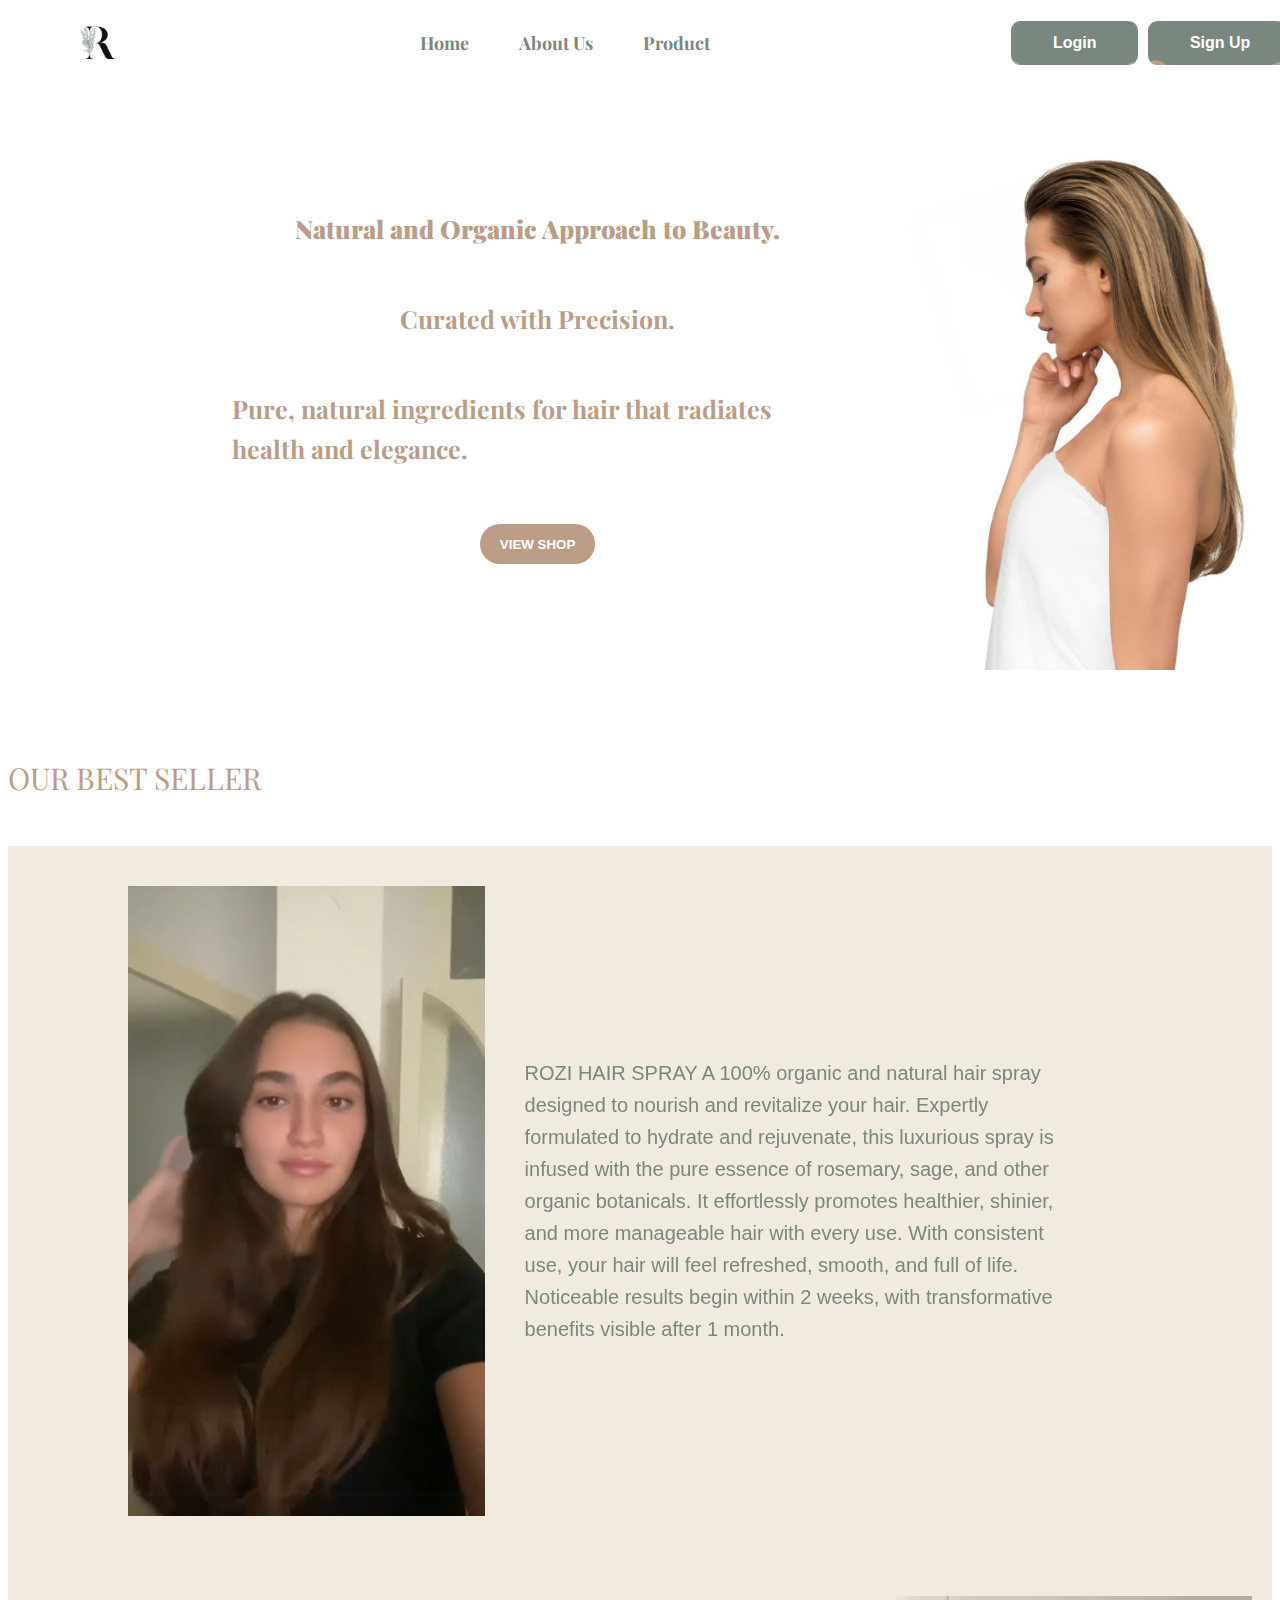
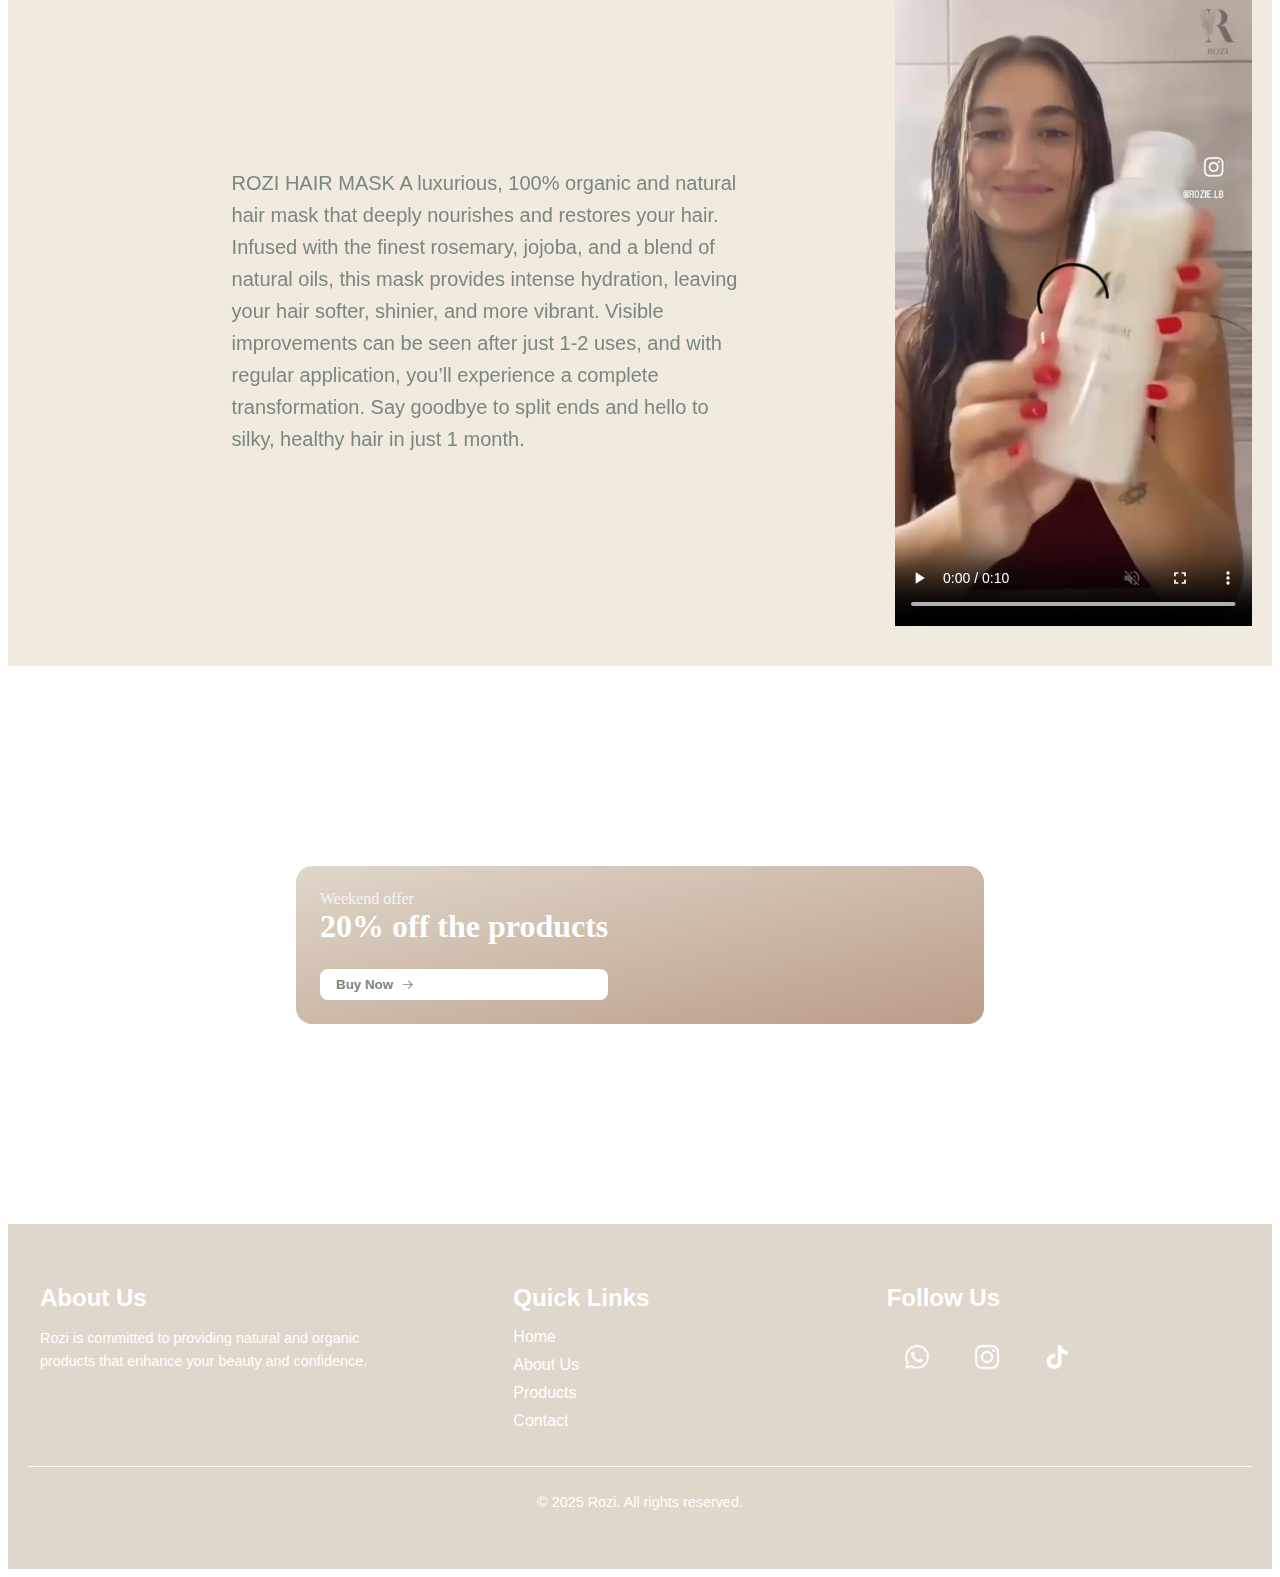
<file: index.html>
<!DOCTYPE html>
<html lang="en">
  <head>
    <meta charset="UTF-8" />
    <meta name="viewport" content="width=device-width, initial-scale=1.0" />
    <title>Rozi</title>
    <link rel="stylesheet" href="styles.css" />
    <link
      href="https://fonts.googleapis.com/css2?family=Playfair+Display:wght@400;700&display=swap"
      rel="stylesheet"
    />
  </head>
  <body class="home">
    <nav>
      <a href="#" class="nav-brand">
        <img src="./img/IMG_8950.jpg" alt="Rozi Brand" class="brand-image" />
      </a>

      <div class="nav-middle">
        <a href="./index.html">Home</a>
        <a href="./about.html">About Us</a>
        <a href="#">Product</a>
      </div>

      <div class="nav-buttons">
        <button>
          <span class="circle1"></span>
          <span class="circle2"></span>
          <span class="circle3"></span>
          <span class="circle4"></span>
          <span class="circle5"></span>
          <span class="text"> <a href="./login.html">Login</a> </span>
        </button>
        <button>
          <span class="circle1"></span>
          <span class="circle2"></span>
          <span class="circle3"></span>
          <span class="circle4"></span>
          <span class="circle5"></span>
          <span class="text"> <a href="#">Sign Up</a></span>
        </button>
      </div>
    </nav>

    <div class="text-image-container">
      <div class="text-container">
        <p>
          <b> Natural and Organic Approach to Beauty. </b>
        </p>

        <p>Curated with Precision.</p>
        <p>
          Pure, natural ingredients for hair that radiates health and elegance.
        </p>
        <button class="b">VIEW SHOP</button>
      </div>

      <div class="image-container">
        <img
          src="./img/IMG-20241230-WA0170.jpg"
          alt="Rozi Product Image"
          class="product-image"
        />
      </div>
    </div>
    <div class="title">OUR BEST SELLER</div>
    <!-- video 1 -->
    <div class="text-video1-container">
      <div class="video1-container">
        <video src="./video/video1.mp4" autoplay muted loop controls></video>
      </div>
      <div class="text1">
        ROZI HAIR SPRAY A 100% organic and natural hair spray designed to
        nourish and revitalize your hair. Expertly formulated to hydrate and
        rejuvenate, this luxurious spray is infused with the pure essence of
        rosemary, sage, and other organic botanicals. It effortlessly promotes
        healthier, shinier, and more manageable hair with every use. With
        consistent use, your hair will feel refreshed, smooth, and full of life.
        Noticeable results begin within 2 weeks, with transformative benefits
        visible after 1 month.
      </div>
    </div>
    <div class="text-video2-container">
      <!-- video 2 -->
      <div class="text2">
        ROZI HAIR MASK A luxurious, 100% organic and natural hair mask that
        deeply nourishes and restores your hair. Infused with the finest
        rosemary, jojoba, and a blend of natural oils, this mask provides
        intense hydration, leaving your hair softer, shinier, and more vibrant.
        Visible improvements can be seen after just 1-2 uses, and with regular
        application, you’ll experience a complete transformation. Say goodbye to
        split ends and hello to silky, healthy hair in just 1 month.
      </div>
      <div class="video2-container">
        <video src="./video/video2.mp4" autoplay muted loop controls></video>
      </div>
    </div>

    <section>
      <div class="sale-container">
        <div class="sale-content">
          <div>
            <span class="sale-subtitle">Weekend offer</span>
            <br />
            <span class="sale-title">20% off the products</span>
          </div>
          <button class="sale-button">
            Buy Now
            <svg
              viewBox="0 0 256 256"
              height="1em"
              width="1em"
              class="button-icon"
              aria-hidden="true"
              xmlns="http://www.w3.org/2000/svg"
            >
              <path
                d="m221.66 133.66l-72 72a8 8 0 0 1-11.32-11.32L196.69 136H40a8 8 0 0 1 0-16h156.69l-58.35-58.34a8 8 0 0 1 11.32-11.32l72 72a8 8 0 0 1 0 11.32Z"
                fill="currentColor"
              ></path>
            </svg>
          </button>
        </div>
      </div>
    </section>
    <footer class="foot">
      <div class="foot-container">
        <div class="foot-about">
          <h2>About Us</h2>
          <p>
            Rozi is committed to providing natural and organic products that
            enhance your beauty and confidence.
          </p>
        </div>

        <div class="foot-links">
          <h2>Quick Links</h2>
          <ul>
            <li><a href="./index.html">Home</a></li>
            <li><a href="./about.html">About Us</a></li>
            <li><a href="#">Products</a></li>
            <li><a href="#">Contact</a></li>
          </ul>
        </div>

        <div class="foot-social">
          <h2>Follow Us</h2>
          <div class="social-icons">
            <a href="https://wa.me/message/LHVN4BTFRIOKA1"
              ><img src="./img/whatsapp.jpg" alt="Whatsapp"
            /></a>
            <a href="https://www.instagram.com/rozie.lb?igsh=OGpodmRhM3U3MzZt"
              ><img src="./img/insta.jpg" alt="Instagram"
            /></a>
            <a href="https://www.tiktok.com/@rozie.lb?_t=ZS-8sjls6GoBTc&_r=1"
              ><img src="./img/tiktok.jpg" alt="TikTok"
            /></a>
          </div>
        </div>
      </div>
      <div class="foot-bottom">
        <p>© 2025 Rozi. All rights reserved.</p>
      </div>
    </footer>
  </body>
</html>
</file>
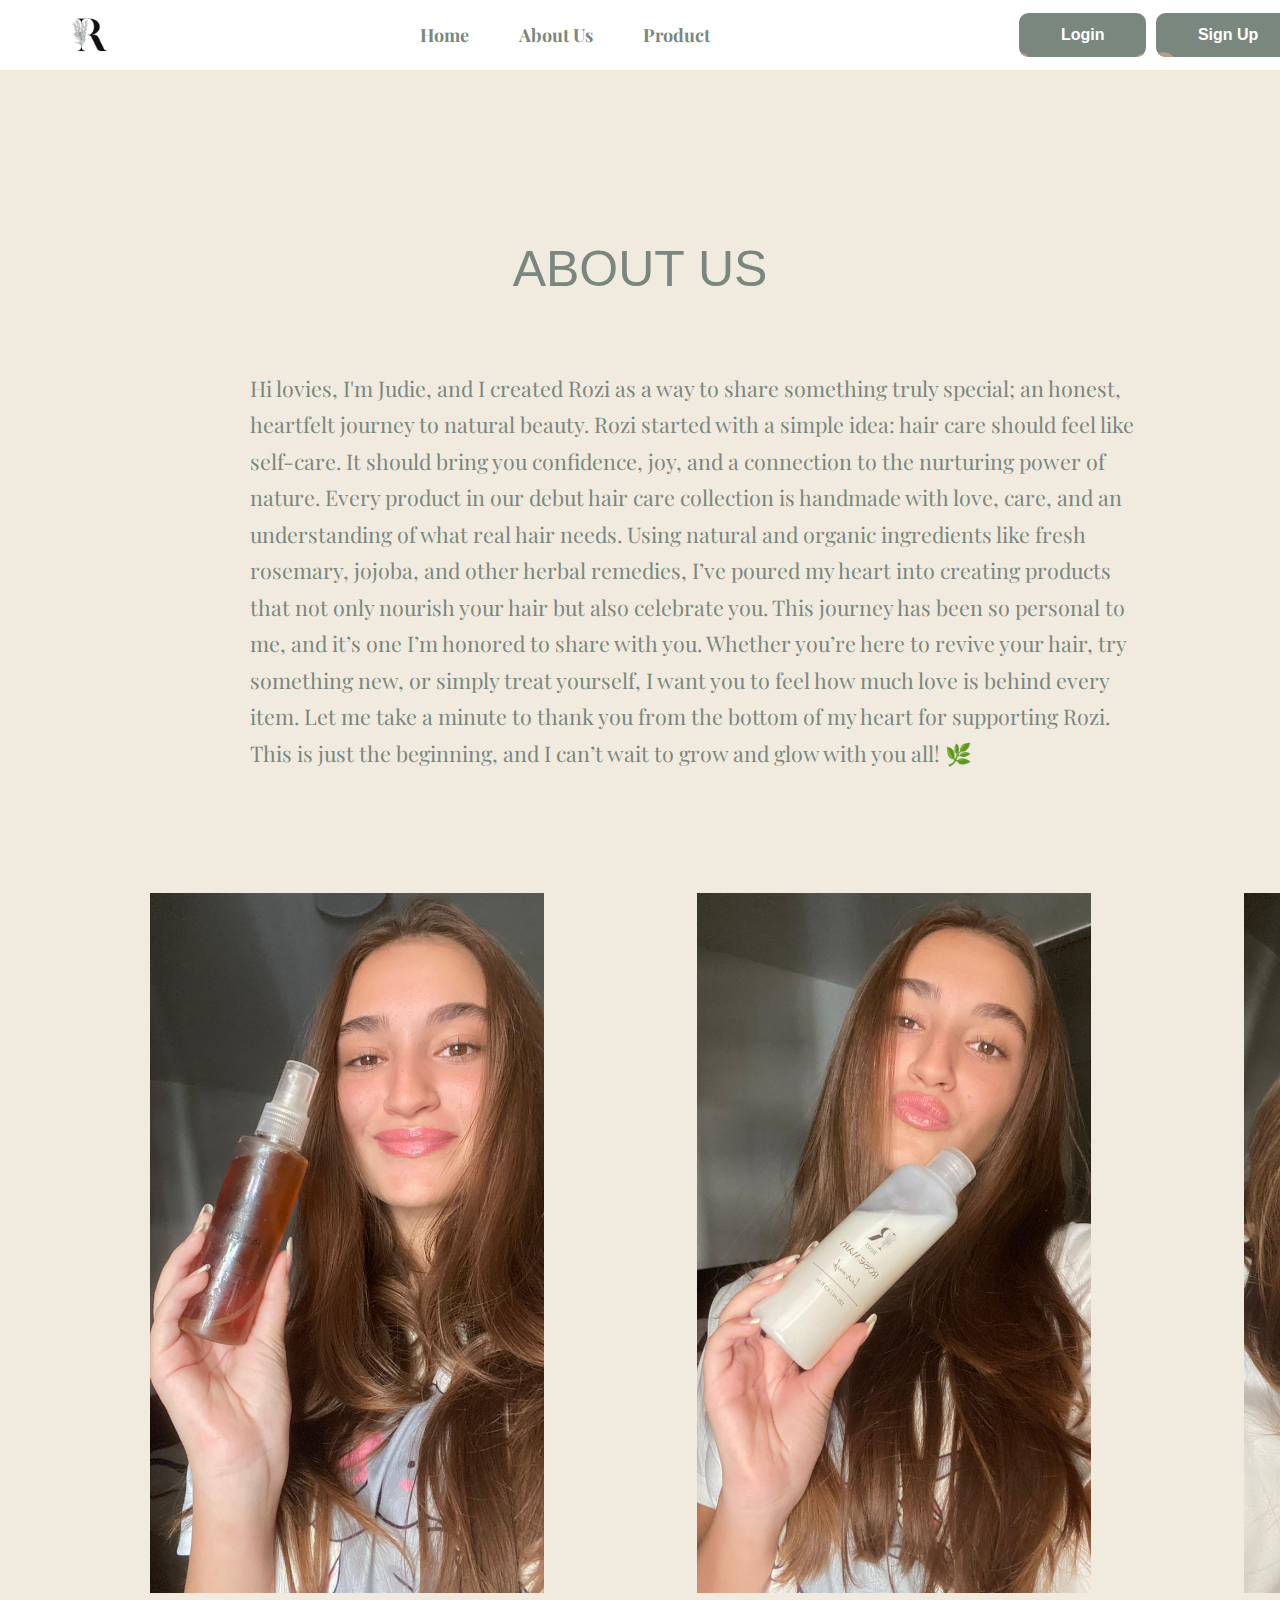
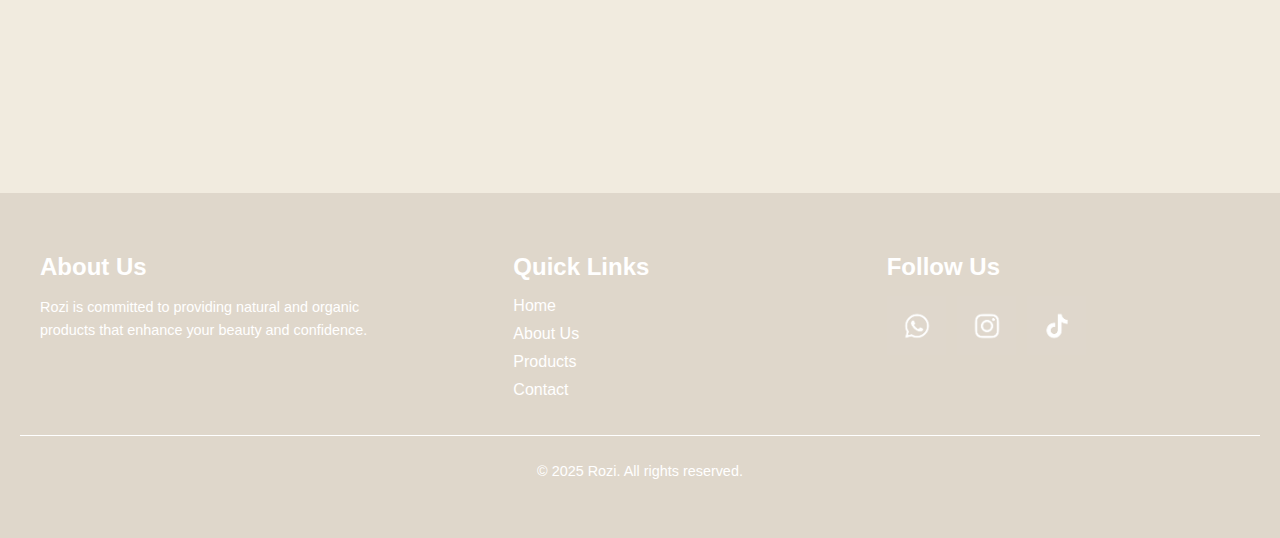
<file: about.html>
<!DOCTYPE html>
<html lang="en">
  <head>
    <title>Rozi</title>
    <link rel="stylesheet" href="styles.css" />
    <link
      href="https://fonts.googleapis.com/css2?family=Playfair+Display:wght@400;700&display=swap"
      rel="stylesheet"
    />
  </head>
  <body class="about">
    <nav>
      <a href="#" class="nav-brand">
        <img src="./img/IMG_8950.jpg" alt="Rozi Brand" class="brand-image" />
      </a>

      <div class="nav-middle">
        <a href="./index.html">Home</a>
        <a href="./about.html">About Us</a>
        <a href="#">Product</a>
      </div>

      <div class="nav-buttons">
        <button>
          <span class="circle1"></span>
          <span class="circle2"></span>
          <span class="circle3"></span>
          <span class="circle4"></span>
          <span class="circle5"></span>
          <span class="text"> <a href="./login.html">Login</a> </span>
        </button>
        <button>
          <span class="circle1"></span>
          <span class="circle2"></span>
          <span class="circle3"></span>
          <span class="circle4"></span>
          <span class="circle5"></span>
          <span class="text"> <a href="#">Sign Up</a></span>
        </button>
      </div>
    </nav>
    <div class="title2">ABOUT US</div>

    <div class="text5">
      <p>
        Hi lovies, I'm Judie, and I created Rozi as a way to share something
        truly special; an honest, heartfelt journey to natural beauty. Rozi
        started with a simple idea: hair care should feel like self-care. It
        should bring you confidence, joy, and a connection to the nurturing
        power of nature. Every product in our debut hair care collection is
        handmade with love, care, and an understanding of what real hair needs.
        Using natural and organic ingredients like fresh rosemary, jojoba, and
        other herbal remedies, I’ve poured my heart into creating products that
        not only nourish your hair but also celebrate you. This journey has been
        so personal to me, and it’s one I’m honored to share with you. Whether
        you’re here to revive your hair, try something new, or simply treat
        yourself, I want you to feel how much love is behind every item. Let me
        take a minute to thank you from the bottom of my heart for supporting
        Rozi. This is just the beginning, and I can’t wait to grow and glow with
        you all! 🌿
      </p>
    </div>
    <div class="image12">
      <img src="./img/image1.jpg" alt="image" />
      <img src="img/image4.jpg" alt="image" />
      <img src="./img/image2.jpg" alt="image" />
    </div>
    <footer class="foot">
      <div class="foot-container">
        <div class="foot-about">
          <h2>About Us</h2>
          <p>
            Rozi is committed to providing natural and organic products that
            enhance your beauty and confidence.
          </p>
        </div>

        <div class="foot-links">
          <h2>Quick Links</h2>
          <ul>
            <li><a href="./index.html">Home</a></li>
            <li><a href="./about.html">About Us</a></li>
            <li><a href="#">Products</a></li>
            <li><a href="#">Contact</a></li>
          </ul>
        </div>

        <div class="foot-social">
          <h2>Follow Us</h2>
          <div class="social-icons">
            <a href="https://wa.me/message/LHVN4BTFRIOKA1"
              ><img src="./img/whatsapp.jpg" alt="Whatsapp"
            /></a>
            <a href="https://www.instagram.com/rozie.lb?igsh=OGpodmRhM3U3MzZt"
              ><img src="./img/insta.jpg" alt="Instagram"
            /></a>
            <a href="https://www.tiktok.com/@rozie.lb?_t=ZS-8sjls6GoBTc&_r=1"
              ><img src="./img/tiktok.jpg" alt="TikTok"
            /></a>
          </div>
        </div>
      </div>
      <div class="foot-bottom">
        <p>© 2025 Rozi. All rights reserved.</p>
      </div>
    </footer>
  </body>
</html>
</file>
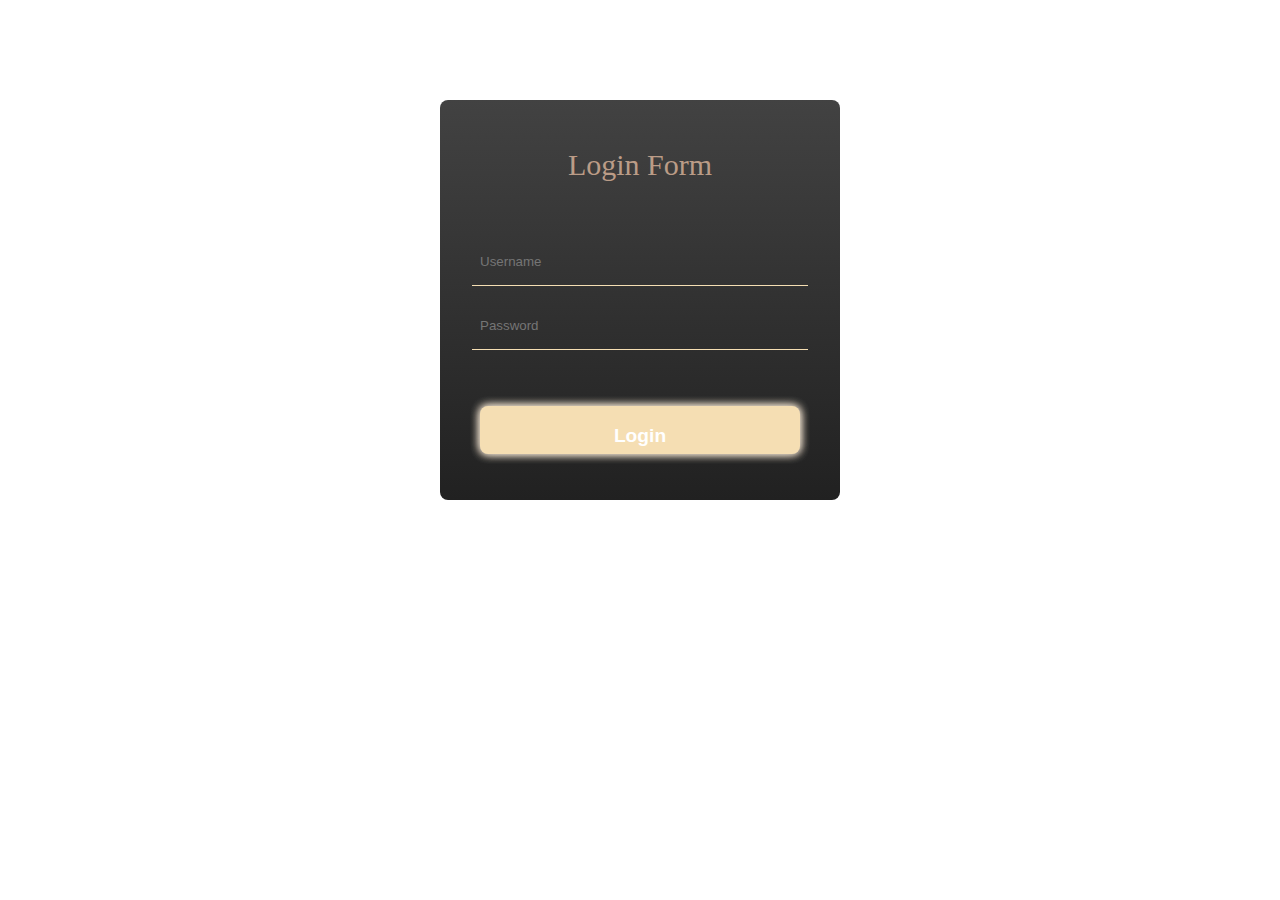
<file: login.html>
<!DOCTYPE html>
<link rel="stylesheet" href="styles.css" />
<div class="container">
  <form class="form" action="">
    <p class="title">Login Form</p>
    <input placeholder="Username" class="username input" type="text" />
    <input placeholder="Password" class="password input" type="password" />
    <button class="btn" type="submit">Login</button>
  </form>
</div>
</file>
<file: styles.css>
.text-image-container {
  display: flex;
  align-items: center;
  padding: 40px 20px;
  gap: 20px;
}
.text-container {
  display: flex;
  flex-direction: column;
  align-items: center;
  text-align: center;
}

.text-container p {
  font-size: 18px;
  line-height: 1.6;
  color: #333;
}

.image-container {
  flex: 1;
  display: flex;
}

.product-image {
  width: 100%;
  height: auto;
  object-fit: cover;
  max-width: 500px;
}

body .home{
  height: 300vh;
 
  background-color: #fff;
  font-family: Arial, sans-serif;
  margin: 0;
  display: flex;
  flex-direction: column;
  justify-content: flex-start;
}

nav {
  width: 100%;
  background-color: #fff;
  padding: 10px 20px;
  display: flex;
  justify-content: space-between;
  align-items: center;
  /* border-bottom: 2px solid #333;  */

}

.nav-brand {
  margin-left: 50px;
}
.brand-image {
  height: 50px;
  width: auto;
  display: block;
}

.nav-buttons {
  display: flex;
  gap: 10px;
}

.nav-buttons a {
  color: #fff;
  text-decoration: none;
  font-size: 16px;
  font-weight: bold;
  padding: 10px 15px;
  /* background-color:#000;  */
  border-radius: 5px; 
  transition: background-color 0.3s ease;
}

/*.nav-buttons a:hover {*/
/*background-color: gray; 
  }*/

.text-container {
  width: 50%; 
  margin-top: 0px; 
  margin-left: 15%; 
  text-align: left; 
  line-height: 1.6; 
  padding: 20px;
  border-radius: 5px;
  
}

.text-container p {
  font-size: 25px; 
  color: #bb9c87;
  font-weight: bold; 
  word-wrap: break-word;
  font-family: "Playfair Display", serif;
  animation: rise 2s ease-in; /
}

@keyframes rise {
  from {
    opacity: 0;
    transform: translateY(20px); 
  }
  to {
    opacity: 1;
    transform: translateY(0); 
  }
}

.text-container {
  padding-left: 20px; 
  position: relative; 
  top: -20px; 
  animation: rise 2s ease-in;
}


.text-container {
  padding-left: 20px;
  position: relative;
  top: -20px; 
  animation: fadeIn 2s ease-in; 
}


.nav-middle {
  display: flex;
  justify-content: center; 
  gap: 20px; 
  font-family: "Playfair Display", serif;
}

.nav-middle a {
  color: #7a877e; 
  text-decoration: none;
  font-size: 18px;
  font-weight: bold;
  padding: 10px 15px;
  border-radius: 5px;
  transition: color 0.3s ease;
}

.nav-middle a:hover {
  color: #dfd7cb;}
::selection {
  background-color: gray;
}

.container {
  margin: 0 auto;
  display: flex;
  justify-content: center;
  align-items: center;
}

.form {
  width: 400px;
  height: 400px;
  background-image: linear-gradient(to bottom, #424242, #212121);
  display: flex;
  align-items: center;
  flex-direction: column;
  border-radius: 0.5rem;
}

.title {
  color: wheat;
  margin: 3rem 0;
  font-size: 2rem;
}

.input {
  margin: 0.5rem 0;
  padding: 1rem 0.5rem;
  width: 20rem;
  background-color: inherit;
  color: wheat;
  border: none;
  outline: none;
  border-bottom: 1px solid wheat;
  transition: all 400ms;
}
.input:hover {
  background-color: #424242;
  border: none;
  border-radius: 0.5rem;
}
.btn {
  height: 3rem;
  width: 20rem;
  margin-top: 3rem;
  background-color: wheat;
  border-radius: 0.5rem;
  border: none;
  font-size: 1.2rem;
  transition: all 400ms;
  cursor: pointer;
  box-shadow: 0 0 10px antiquewhite, 0 0 10px antiquewhite;
}
.btn:hover {
  background-color: antiquewhite;
  box-shadow: none;
}
.container {
  margin-top: 100px;
}

button {
  font-family: Arial, Helvetica, sans-serif;
  font-weight: bold;
  color: white;
  background-color: #7a877e;
  padding: 1em 2em;
  border: none;
  border-radius: 0.6rem;
  position: relative;
  cursor: pointer;
  overflow: hidden;
}

button span:not(:nth-child(6)) {
  position: absolute;
  left: 50%;
  top: 50%;
  transform: translate(-50%, -50%);
  height: 30px;
  width: 30px;
  background-color: #bb9c87;
  border-radius: 50%;
  transition: 0.6s ease;
}

button span:nth-child(6) {
  position: relative;
}

button span:nth-child(1) {
  transform: translate(-3.3em, -4em);
}

button span:nth-child(2) {
  transform: translate(-6em, 1.3em);
}

button span:nth-child(3) {
  transform: translate(-0.2em, 1.8em);
}

button span:nth-child(4) {
  transform: translate(3.5em, 1.4em);
}

button span:nth-child(5) {
  transform: translate(3.5em, -3.8em);
}

button:hover span:not(:nth-child(6)) {
  transform: translate(-50%, -50%) scale(4);
  transition: 1.5s ease;
}

.b {
  padding: 12.5px 20px;
  border: 0;
  border-radius: 100px;
  background-color: #bb9c87;
  color: #ffffff;
  font-weight: Bold;
  transition: all 0.5s;
  -webkit-transition: all 0.5s;
  margin-top: 30px;
}

.b:hover {
  background-color: #7a877e;
  box-shadow: 0 0 20px #bb9c87;
  transform: scale(1.1);
}

.b:active {
  background-color: #dfd7cb;
  transition: all 0.25s;
  -webkit-transition: all 0.25s;
  box-shadow: none;
  transform: scale(0.98);
}
.video2-container {
  flex: 1;
  display: flex;
  height: 70dvh;
  padding-left: 100px;
}
.text-video1-container {
  display: flex;
  align-items: center;
  padding: 40px 20px;
  gap: 20px;
  background-color: #f1ebdf;
}
.text1 {
  width: 50%;
  margin-right: 150px;
  margin-top: 0px;
  line-height: 1.6;
  padding: 20px;
  line-height: 1.6;
  color: #7a877e;
  font-family: "Darker Grotesque", sans-serif;
  font-size: 20px;
}
.video1-container {
  width: 50%;
  height: 70dvh;
  display: flex;
  flex: 1;
  padding-left: 100px;
}
.text-video2-container {
  display: flex;
  align-items: center;
  padding: 40px 20px;
  gap: 20px;
  background-color: #f1ebdf;
}
.text2 {
  width: 50%;
  margin-top: 0px;
  margin-left: 15%;
  text-align: left;
  line-height: 1.6;
  padding: 20px;
  color: #7a877e;
  font-family: "Darker Grotesque", sans-serif;
  font-size: 20px;
}

.title {
  font-family: "Playfair Display", serif;
  color: #bb9c87;
  font-size: 30px;
}
/* Sale Section */
.sale-container {
  background: linear-gradient(to bottom right, #dfd7cb, #bb9c87);
  padding: 1.5rem;
  border-radius: 1rem;
  width: 100%;
  max-width: 40rem;
  margin: 2rem auto;
  color: white;
  display: flex;
  align-items: center;
  justify-content: space-between;
  margin-top: 200px;
  margin-bottom: 200px;
}

.sale-content {
  display: flex;
  flex-direction: column;
  gap: 1.5rem;
}

.sale-subtitle {
  color: #f5f5f5;
  font-size: 1rem;
}

.sale-title {
  color: white;
  font-size: 2rem;
  font-weight: bold;
}

.sale-button {
  display: flex;
  align-items: center;
  gap: 0.5rem;
  background-color: white;
  color: #7a877e;
  padding: 0.5rem 1rem;
  border-radius: 0.5rem;
  border: none;
  cursor: pointer;
  transition: background-color 0.3s ease, transform 0.2s ease;
}

.sale-button:hover {
  background-color: #f5f5f5;
}

.button-icon {
  transition: transform 0.2s ease;
  fill: currentColor; /* Ensures SVG inherits button color */
}

.sale-button:hover .button-icon {
  transform: translateX(0.25rem);
}
.foot {
  background-color: #dfd7cb;
  color: #fff;
  padding: 40px 20px;
  font-family: 'Arial', sans-serif;
}

.foot-container {
  display: flex;
  flex-wrap: wrap;
  justify-content: space-between;
  gap: 20px;
  max-width: 1200px;
  margin: 0 auto;
}

.foot-about, .foot-links, .foot-social {
  flex: 1;
  min-width: 250px;
}
.foot-about{
  margin-right: 100px;
}
.foot h2 {
  font-size: 1.5rem;
  margin-bottom: 15px;
}

.foot p {
  line-height: 1.6;
  font-size: 0.9rem;
  
}

.foot-links ul {
  list-style: none;
  padding: 0;
}

.foot-links ul li {
  margin-bottom: 10px;
}

.foot-links ul li a {
  color: #fff;
  text-decoration: none;
  transition: color 0.3s ease;
}

.foot-links ul li a:hover {
  color: #f1ebdf;
}



.foot-social .social-icons {
  display: flex;
  gap: 10px;
}

.foot-social .social-icons a img {
  width: 60px;
  height: 60px;
  transition: transform 0.3s ease;
}

.foot-social .social-icons a:hover img {
  transform: scale(1.1);
}


.foot-bottom {
  text-align: center;
  margin-top: 20px;
  font-size: 0.8rem;
  border-top: 1px solid white;
  padding-top: 10px;
}
body.about
{
  height: 190vh;
  background-color: #f1ebdf;
  font-family: Arial, sans-serif;
  margin: 0;
  display: flex;
  flex-direction: column;
  justify-content: flex-start;
}
.title2
{
  text-align: center;
  margin-top: 170px;
   font-family: 'Segoe UI Black', sans-serif;
   color: #7a877e;
font-size: 50px;
}
.text5{
  width: 70%;
  padding-top: 50px;
  font-family: "Playfair Display", serif;
  color: #7a877e;
  font-size: 21.5px;
  line-height: 1.7;
  padding-left: 250px;
 
}
.image12
{
  gap: 3px;
  display: flex;
}
.image12 img
{
  height: 700px;
  margin-left:150px;
margin-top: 100px;
}
.about footer
{
margin-top: 200px;
}
</file>
